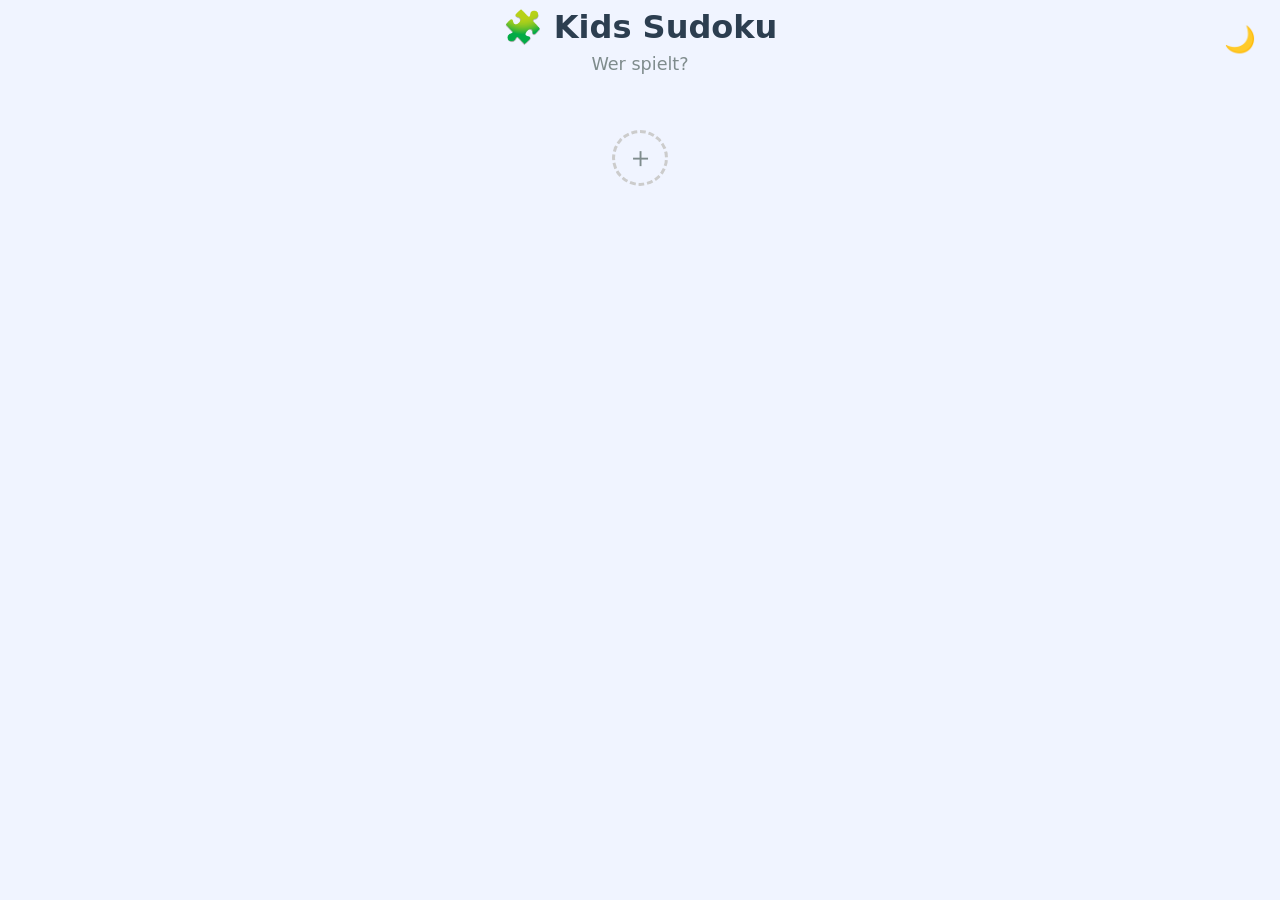
<file: index.html>
<!DOCTYPE html>
<html lang="de">
<head>
  <meta charset="UTF-8">
  <meta name="viewport" content="width=device-width, initial-scale=1.0, maximum-scale=1.0, user-scalable=no, viewport-fit=cover">
  <meta name="apple-mobile-web-app-capable" content="yes">
  <meta name="apple-mobile-web-app-status-bar-style" content="default">
  <meta name="theme-color" content="#4a90d9">
  <title>Kids Sudoku</title>
  <link rel="manifest" href="manifest.json">
  <link rel="icon" href="icons/icon-192.png">
  <link rel="apple-touch-icon" href="icons/icon-192.png">
  <link rel="stylesheet" href="style.css">
</head>
<body>
  <!-- Profile Selection Screen -->
  <div id="screen-profiles" class="screen active">
    <h1>🧩 Kids Sudoku</h1>
    <button id="btn-dark" class="btn-icon dark-toggle" aria-label="Dark Mode">🌙</button>
    <p class="subtitle">Wer spielt?</p>
    <div id="profile-list" class="profile-grid"></div>
    <button id="btn-add-profile" class="btn-round" aria-label="Neues Profil">＋</button>
  </div>

  <!-- Profile Creation Screen -->
  <div id="screen-create-profile" class="screen">
    <h1>Neues Profil</h1>
    <div id="avatar-picker" class="avatar-grid"></div>
    <input type="text" id="profile-name" placeholder="Name" maxlength="12" autocomplete="off">
    <div class="age-pick">
      <button class="age-btn" data-age="young">🧸 Klein (3-5)</button>
      <button class="age-btn" data-age="old">🎒 Groß (6-9)</button>
    </div>
    <button id="btn-save-profile" class="btn-primary" disabled>Los geht's!</button>
    <button id="btn-cancel-profile" class="btn-secondary">Zurück</button>
  </div>

  <!-- Mode Selection Screen -->
  <div id="screen-modes" class="screen">
    <div class="screen-header">
      <button id="btn-back-profiles" class="btn-icon" aria-label="Zurück">←</button>
      <div id="current-profile-badge" class="profile-badge"></div>
    </div>
    <h1 id="greeting"></h1>
    <div class="mode-grid" id="mode-grid"></div>
    <div class="stats-bar" id="stats-bar"></div>
  </div>

  <!-- Game Screen -->
  <div id="screen-game" class="screen">
    <div class="game-header">
      <button id="btn-back-modes" class="btn-icon" aria-label="Zurück">←</button>
      <div id="game-info" class="game-info"></div>
      <div id="game-timer" class="game-timer">⏱ 0:00</div>
      <button id="btn-hint" class="btn-icon" aria-label="Hinweis">💡</button>
      <button id="btn-sound" class="btn-icon" aria-label="Sound">🔊</button>
    </div>
    <div id="board-container" class="board-container"></div>
    <div id="input-bar" class="input-bar"></div>
    <div class="game-actions">
      <button id="btn-undo" class="btn-action">↩️ Undo</button>
      <button id="btn-erase" class="btn-action">🧹 Löschen</button>
      <button id="btn-pencil" class="btn-action" style="display:none">✏️ Notizen</button>
      <button id="btn-check" class="btn-action">✅ Prüfen</button>
    </div>
  </div>

  <!-- Win Screen -->
  <div id="screen-win" class="screen">
    <canvas id="confetti-canvas" class="confetti-canvas"></canvas>
    <div class="win-content">
      <div id="win-animation" class="win-animation"></div>
      <h1>🎉 Super!</h1>
      <div id="win-stars" class="win-stars"></div>
      <p id="win-time" class="win-time"></p>
      <p id="win-message"></p>
      <button id="btn-next-puzzle" class="btn-primary">Nächstes Puzzle</button>
      <button id="btn-back-menu" class="btn-secondary">Zum Menü</button>
    </div>
  </div>

  <script src="sudoku.js"></script>
  <script src="sounds.js"></script>
  <script src="app.js"></script>
</body>
</html>
</file>
<file: style.css>
/* Kids Sudoku PWA - Style */
*, *::before, *::after { box-sizing: border-box; margin: 0; padding: 0; }

:root {
  --bg: #f0f4ff;
  --card: #ffffff;
  --primary: #4a90d9;
  --primary-light: #e8f0fe;
  --accent: #ff6b6b;
  --success: #51cf66;
  --text: #2c3e50;
  --text-light: #7f8c8d;
  --radius: 16px;
  --shadow: 0 4px 12px rgba(0,0,0,0.08);
  --cell-gap: 3px;
}

html, body {
  height: 100%; width: 100%;
  font-family: -apple-system, 'SF Pro Rounded', 'Nunito', system-ui, sans-serif;
  background: var(--bg);
  color: var(--text);
  overflow: hidden;
  -webkit-tap-highlight-color: transparent;
  user-select: none;
  -webkit-user-select: none;
  touch-action: manipulation; /* prevent double-tap zoom */
  -webkit-text-size-adjust: 100%; /* prevent text size inflation */
  overscroll-behavior: none; /* prevent pull-to-refresh / bounce */
}

/* Prevent zoom on all interactive elements */
button, input, .cell, .input-btn, .btn-action, .mode-card, .profile-card, .avatar-option {
  touch-action: manipulation;
}

/* Screens */
.screen {
  display: none; flex-direction: column; align-items: center;
  padding: 24px 20px; height: 100%; overflow-y: auto;
}
.screen.active { display: flex; }

h1 { font-size: 2rem; font-weight: 800; margin-bottom: 8px; text-align: center; }
.subtitle { color: var(--text-light); font-size: 1.1rem; margin-bottom: 24px; }

/* Buttons */
.btn-primary {
  background: var(--primary); color: white; border: none; border-radius: var(--radius);
  padding: 16px 40px; font-size: 1.2rem; font-weight: 700; cursor: pointer;
  transition: transform 0.1s, opacity 0.2s;
}
.btn-primary:active { transform: scale(0.96); }
.btn-primary:disabled { opacity: 0.4; cursor: default; }

.btn-secondary {
  background: none; color: var(--text-light); border: 2px solid #ddd; border-radius: var(--radius);
  padding: 12px 32px; font-size: 1rem; font-weight: 600; cursor: pointer; margin-top: 12px;
}

.btn-round {
  width: 56px; height: 56px; border-radius: 50%; border: 3px dashed #ccc;
  background: none; font-size: 1.8rem; color: var(--text-light); cursor: pointer;
  margin-top: 16px; transition: transform 0.15s;
}
.btn-round:active { transform: scale(0.9); }

.btn-icon {
  background: none; border: none; font-size: 1.6rem; cursor: pointer; padding: 8px;
  border-radius: 12px; transition: background 0.15s;
}
.btn-icon:active { background: rgba(0,0,0,0.06); }

/* Profile Grid */
.profile-grid {
  display: grid; grid-template-columns: repeat(auto-fill, minmax(120px, 1fr));
  gap: 16px; width: 100%; max-width: 500px; margin-bottom: 16px;
}
.profile-card {
  background: var(--card); border-radius: var(--radius); padding: 20px 12px;
  text-align: center; box-shadow: var(--shadow); cursor: pointer;
  transition: transform 0.15s; border: 3px solid transparent;
}
.profile-card:active { transform: scale(0.95); }
.profile-card .avatar { font-size: 3rem; display: block; margin-bottom: 8px; }
.profile-card .name { font-weight: 700; font-size: 1rem; }
.profile-card .stars-count { color: var(--text-light); font-size: 0.85rem; margin-top: 4px; }

/* Avatar Picker */
.avatar-grid {
  display: grid; grid-template-columns: repeat(5, 1fr); gap: 12px;
  margin-bottom: 20px;
}
.avatar-option {
  font-size: 2.5rem; width: 60px; height: 60px; border-radius: 50%;
  border: 3px solid transparent; background: var(--card); cursor: pointer;
  display: flex; align-items: center; justify-content: center;
  transition: transform 0.1s, border-color 0.15s; box-shadow: var(--shadow);
}
.avatar-option.selected { border-color: var(--primary); transform: scale(1.1); }

/* Profile Name Input */
#profile-name {
  width: 100%; max-width: 280px; padding: 14px 20px; border: 2px solid #ddd;
  border-radius: var(--radius); font-size: 1.2rem; text-align: center;
  font-weight: 600; margin-bottom: 16px; outline: none;
  transition: border-color 0.2s;
}
#profile-name:focus { border-color: var(--primary); }

/* Age Picker */
.age-pick { display: flex; gap: 12px; margin-bottom: 24px; }
.age-btn {
  padding: 14px 20px; border-radius: var(--radius); border: 2px solid #ddd;
  background: var(--card); font-size: 1.05rem; font-weight: 600; cursor: pointer;
  transition: border-color 0.15s, background 0.15s;
}
.age-btn.selected { border-color: var(--primary); background: var(--primary-light); }

/* Screen Header */
.screen-header {
  display: flex; align-items: center; gap: 12px; width: 100%;
  margin-bottom: 16px;
}
.profile-badge {
  display: flex; align-items: center; gap: 8px;
  background: var(--card); border-radius: 40px; padding: 6px 16px 6px 8px;
  box-shadow: var(--shadow); font-weight: 600;
}
.profile-badge .avatar { font-size: 1.6rem; }

/* Mode Grid */
.mode-grid {
  display: grid; grid-template-columns: repeat(auto-fill, minmax(140px, 1fr));
  gap: 16px; width: 100%; max-width: 500px; margin-top: 20px;
}
.mode-card {
  background: var(--card); border-radius: var(--radius); padding: 24px 16px;
  text-align: center; box-shadow: var(--shadow); cursor: pointer;
  transition: transform 0.15s;
}
.mode-card:active { transform: scale(0.95); }
.mode-card .mode-icon { font-size: 2.4rem; display: block; margin-bottom: 8px; }
.mode-card .mode-label { font-weight: 700; font-size: 1rem; }
.mode-card .mode-desc { color: var(--text-light); font-size: 0.8rem; margin-top: 4px; }
.mode-card.locked { opacity: 0.4; pointer-events: none; }
.mode-card.locked::after { content: '🔒'; position: absolute; top: 8px; right: 8px; }

/* Stats Bar */
.stats-bar {
  display: flex; gap: 20px; margin-top: 24px; color: var(--text-light);
  font-size: 0.95rem; font-weight: 600;
}

/* Game Header */
.game-header {
  display: flex; align-items: center; justify-content: space-between;
  width: 100%; margin-bottom: 12px;
}
.game-info { font-weight: 700; font-size: 1.1rem; }
.game-timer {
  font-weight: 700; font-size: 1.1rem; color: var(--text-light);
  font-variant-numeric: tabular-nums;
}

/* Board */
.board-container {
  display: grid; gap: var(--cell-gap);
  background: var(--text); border-radius: 12px; padding: var(--cell-gap);
  box-shadow: var(--shadow);
  max-width: 400px; width: 100%;
  aspect-ratio: 1;
  flex-shrink: 1;
}
.board-container.size-4 { grid-template-columns: repeat(4, 1fr); }
.board-container.size-6 { grid-template-columns: repeat(6, 1fr); }
.board-container.size-9 { grid-template-columns: repeat(9, 1fr); }

.cell {
  background: var(--card); display: flex; align-items: center; justify-content: center;
  font-size: 1.8rem; font-weight: 800; cursor: pointer;
  transition: background 0.15s, transform 0.1s;
  aspect-ratio: 1; border-radius: 4px;
  position: relative;
}
.cell.given { color: var(--text); cursor: default; }
.cell.user { color: var(--primary); }
.cell.selected { background: var(--primary-light); transform: scale(1.05); z-index: 1; }
.cell.highlight { background: #f0f0f0; }
.cell.conflict { background: #ffe0e0; }
.cell.hint-glow {
  animation: hintPulse 0.6s ease-in-out;
}

/* Block separators handled in JS via margin */

/* Input Bar */
.input-bar {
  display: flex; gap: 8px; margin-top: 16px; flex-wrap: wrap;
  justify-content: center; max-width: 400px;
}
.input-btn {
  width: 52px; height: 52px; border-radius: 14px; border: 2px solid #ddd;
  background: var(--card); font-size: 1.4rem; font-weight: 800;
  cursor: pointer; display: flex; align-items: center; justify-content: center;
  transition: transform 0.1s, border-color 0.15s, background 0.15s;
  box-shadow: 0 2px 6px rgba(0,0,0,0.06);
}
.input-btn:active { transform: scale(0.9); }
.input-btn.selected { border-color: var(--primary); background: var(--primary-light); }
.input-btn.completed { opacity: 0.3; pointer-events: none; }

/* Game Actions */
.game-actions {
  display: flex; gap: 12px; margin-top: 16px;
}
.btn-action {
  padding: 10px 16px; border-radius: 12px; border: 2px solid #eee;
  background: var(--card); font-size: 0.9rem; font-weight: 600;
  cursor: pointer; transition: transform 0.1s;
}
.btn-action:active { transform: scale(0.95); }

/* Win Screen */
.win-content {
  display: flex; flex-direction: column; align-items: center;
  justify-content: center; height: 100%; gap: 16px;
  position: relative; z-index: 1;
}
.confetti-canvas {
  position: absolute; top: 0; left: 0; width: 100%; height: 100%;
  pointer-events: none; z-index: 0;
}
.win-stars { font-size: 3rem; letter-spacing: 8px; }
.win-time { font-size: 1.2rem; color: var(--text-light); font-weight: 600; }
.win-animation {
  font-size: 4rem; animation: bounce 0.6s ease infinite alternate;
}

/* Animations */
@keyframes bounce {
  from { transform: translateY(0); }
  to { transform: translateY(-12px); }
}
@keyframes hintPulse {
  0%, 100% { background: var(--card); }
  50% { background: #fff3bf; }
}
@keyframes confetti {
  0% { transform: translateY(0) rotate(0deg); opacity: 1; }
  100% { transform: translateY(-200px) rotate(720deg); opacity: 0; }
}
@keyframes shake {
  0%, 100% { transform: translateX(0); }
  25% { transform: translateX(-4px); }
  75% { transform: translateX(4px); }
}
.cell.shake { animation: shake 0.3s ease; }

/* Responsive - iPhone optimization */

/* Game screen: flex column, everything visible without scrolling */
#screen-game {
  padding: 8px 12px; padding-bottom: env(safe-area-inset-bottom, 8px);
  justify-content: flex-start; overflow: hidden;
  height: 100dvh;
}
@supports not (height: 100dvh) {
  #screen-game { height: 100vh; }
}

/* Board: CSS fallback; JS overrides with exact window.innerHeight calculation */
.board-container {
  width: min(100%, calc(100dvh - 240px));
  max-width: 400px;
  flex-shrink: 1; flex-grow: 0;
}
@supports not (width: 1dvh) {
  .board-container { width: min(100%, calc(100vh - 260px)); }
}

/* Compact game header */
.game-header {
  gap: 4px; flex-wrap: nowrap; flex-shrink: 0;
  margin-bottom: 4px;
}
.game-header .btn-icon { padding: 4px; font-size: 1.3rem; }
.game-info { font-size: 0.95rem; white-space: nowrap; }
.game-timer { font-size: 0.95rem; white-space: nowrap; }

/* Compact controls below board */
.input-bar { margin-top: 6px; gap: 5px; flex-shrink: 0; }
.game-actions { margin-top: 4px; gap: 6px; flex-wrap: wrap; justify-content: center; flex-shrink: 0; }

/* Phone-sized screens */
@media (max-width: 430px) {
  .cell { font-size: 1.4rem; }
  .input-btn { width: 42px; height: 42px; font-size: 1.15rem; border-radius: 10px; }
  .btn-action { padding: 7px 10px; font-size: 0.8rem; }
}

/* Small phones (iPhone SE / mini, < 390px) */
@media (max-width: 389px) {
  #screen-game { padding: 4px 6px; }
  .cell { font-size: 1.1rem; }
  .input-btn { width: 36px; height: 36px; font-size: 1rem; }
  h1 { font-size: 1.4rem; }
  .btn-action { padding: 5px 8px; font-size: 0.75rem; }
  .game-header .btn-icon { font-size: 1rem; padding: 2px; }
  .game-info { font-size: 0.85rem; }
  .game-timer { font-size: 0.85rem; }
  .mode-card { padding: 14px 8px; }
  .mode-card .mode-icon { font-size: 1.8rem; }
  .profile-card .avatar { font-size: 2.2rem; }
  .input-bar { gap: 3px; margin-top: 4px; }
  .game-actions { gap: 4px; margin-top: 3px; }
}

/* Very short viewports (landscape phone) */
@media (max-height: 600px) {
  .board-container { width: min(100%, calc(100dvh - 160px)); }
  .cell { font-size: 1rem; }
  .input-btn { width: 32px; height: 32px; font-size: 0.9rem; }
  .btn-action { padding: 4px 8px; font-size: 0.7rem; }
}

/* 9x9 specific: tighter grid on phones */
.board-container.size-9 { --cell-gap: 2px; }
.board-container.size-9 .cell { font-size: 1.1rem; border-radius: 2px; }
@media (max-width: 430px) {
  .board-container.size-9 .cell { font-size: 0.95rem; }
  .board-container.size-9 .pencil-marks { font-size: 0.32rem; }
}

/* Safe area insets for notched iPhones */
@supports (padding: env(safe-area-inset-top)) {
  .screen { padding-top: max(8px, env(safe-area-inset-top)); }
}

/* iPad and larger */
@media (min-width: 768px) {
  .board-container { max-width: 460px; }
  .cell { font-size: 2rem; }
  .input-btn { width: 56px; height: 56px; font-size: 1.5rem; }
  #screen-game { padding: 16px 24px; }
}

/* iPad landscape: side-by-side board + controls */
@media (min-width: 768px) and (orientation: landscape) {
  #screen-game {
    flex-direction: row; flex-wrap: wrap; justify-content: center;
    gap: 24px; padding: 16px 32px;
  }
  .game-header { width: 100%; }
  .board-container { max-width: 50vh; flex-shrink: 0; }
  .game-sidebar {
    display: flex; flex-direction: column; align-items: center;
    gap: 16px; flex: 1; max-width: 200px;
  }
  .input-bar { flex-direction: column; max-width: none; }
  .input-btn { width: 48px; height: 48px; }
  .game-actions { flex-direction: column; }
}

/* Pencil marks */
.pencil-marks {
  display: grid; width: 100%; height: 100%; padding: 1px;
  font-size: 0.55rem; font-weight: 600; color: var(--text-light);
  line-height: 1;
}
.board-container.size-4 .pencil-marks { grid-template-columns: repeat(2, 1fr); grid-template-rows: repeat(2, 1fr); }
.board-container.size-6 .pencil-marks { grid-template-columns: repeat(3, 1fr); grid-template-rows: repeat(2, 1fr); font-size: 0.45rem; }
.board-container.size-9 .pencil-marks { grid-template-columns: repeat(3, 1fr); grid-template-rows: repeat(3, 1fr); font-size: 0.4rem; }
.pencil-marks span {
  display: flex; align-items: center; justify-content: center;
}

/* Active pencil mode button */
.btn-action.active {
  border-color: var(--primary); background: var(--primary-light);
  color: var(--primary);
}

/* Daily puzzle highlight */
.mode-card.daily-highlight {
  border: 3px solid var(--accent);
  animation: dailyPulse 2s ease-in-out infinite;
}
@keyframes dailyPulse {
  0%, 100% { box-shadow: 0 4px 12px rgba(0,0,0,0.08); }
  50% { box-shadow: 0 4px 20px rgba(255,107,107,0.3); }
}

/* Dark mode toggle */
.dark-toggle {
  position: absolute; top: 16px; right: 16px;
}
#screen-profiles { position: relative; }

/* Dark mode */
html.dark {
  --bg: #1a1b2e;
  --card: #252640;
  --primary: #6ea8fe;
  --primary-light: #2a2d50;
  --text: #e4e6f0;
  --text-light: #8b8da0;
  --shadow: 0 4px 12px rgba(0,0,0,0.3);
}
html.dark body { background: var(--bg); color: var(--text); }
html.dark .cell { background: var(--card); }
html.dark .cell.highlight { background: #2a2d50; }
html.dark .cell.selected { background: var(--primary-light); }
html.dark .cell.conflict { background: #4a2020; }
html.dark .board-container { background: #555; }
html.dark .profile-card,
html.dark .mode-card,
html.dark .avatar-option,
html.dark .btn-action,
html.dark .input-btn { background: var(--card); border-color: #3a3b55; }
html.dark #profile-name { background: var(--card); color: var(--text); border-color: #3a3b55; }
html.dark .age-btn { background: var(--card); border-color: #3a3b55; color: var(--text); }
html.dark .btn-secondary { color: var(--text-light); border-color: #3a3b55; }
html.dark .btn-primary { background: var(--primary); }
html.dark meta[name="theme-color"] { content: '#1a1b2e'; }
</file>
